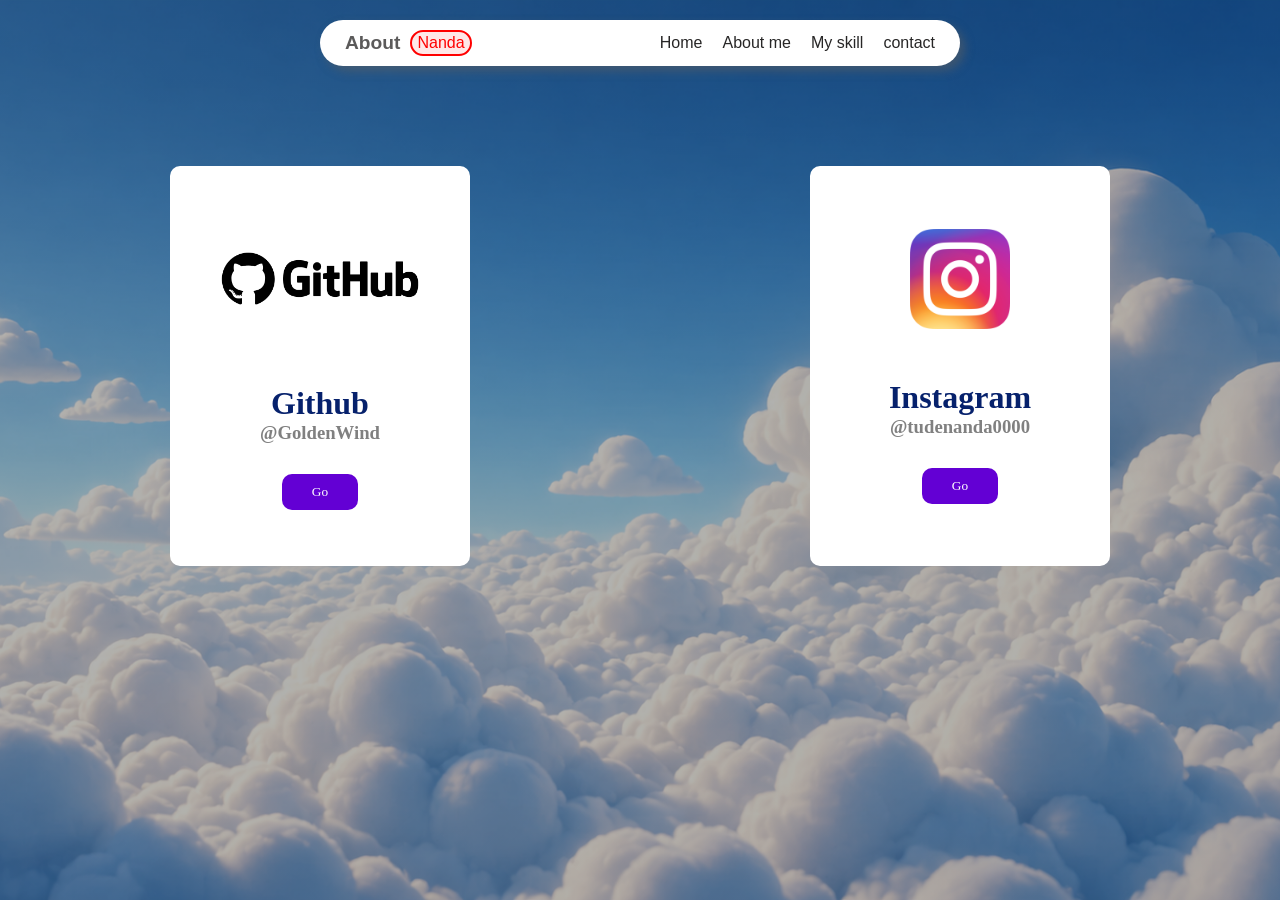
<file: contact/index.html>
<!DOCTYPE html>
<html lang="en">
<head>
    <meta charset="UTF-8">
    <meta name="viewport" content="width=device-width, initial-scale=1.0">
    <title>my skill</title>
    <link rel="stylesheet" href="/style.css">
</head>
<body>
    <!-- navigasi bar -->
         <nav class="navbarcontainer">
            <div class="logo">
                <h2 class="first">About</h2>
                <h2 class="second">Nanda</h2>
            </div>
            <div class="navbar">
                <ul>
                    <li><a href="/index.html">Home</a></li>
                    <li><a href="/index.html#about">About me</a></li>
                    <li><a href="/my skil/index.html">My skill</a></li>
                    <li><a href="#contact">contact</a></li>
                </ul>
            </div>
        <div class="humburger-menu">
            <i class="fa-solid fa-bars"></i>
        </div>
         </nav>
          <!-- mavigasi bar end -->       
        <div class="contact-page">
            <div class="contact-card github">
                <img src="/img/github.png" alt="">
                <h2>Github</h2>
                <h3>@GoldenWind</h3>
                <button><a href="https://github.com/anandaastika37-ai">Go</a></button>
            </div>
            <div class="contact-card instagram">
                <img src="/img/instagram.png" alt="">
                <h2>Instagram</h2>
                <h3>@tudenanda0000</h3>
                <button><a href="https://instagram.com/tudenanda0000">Go</a></button>
            </div>
         </div>
</body>
</html>
</file>
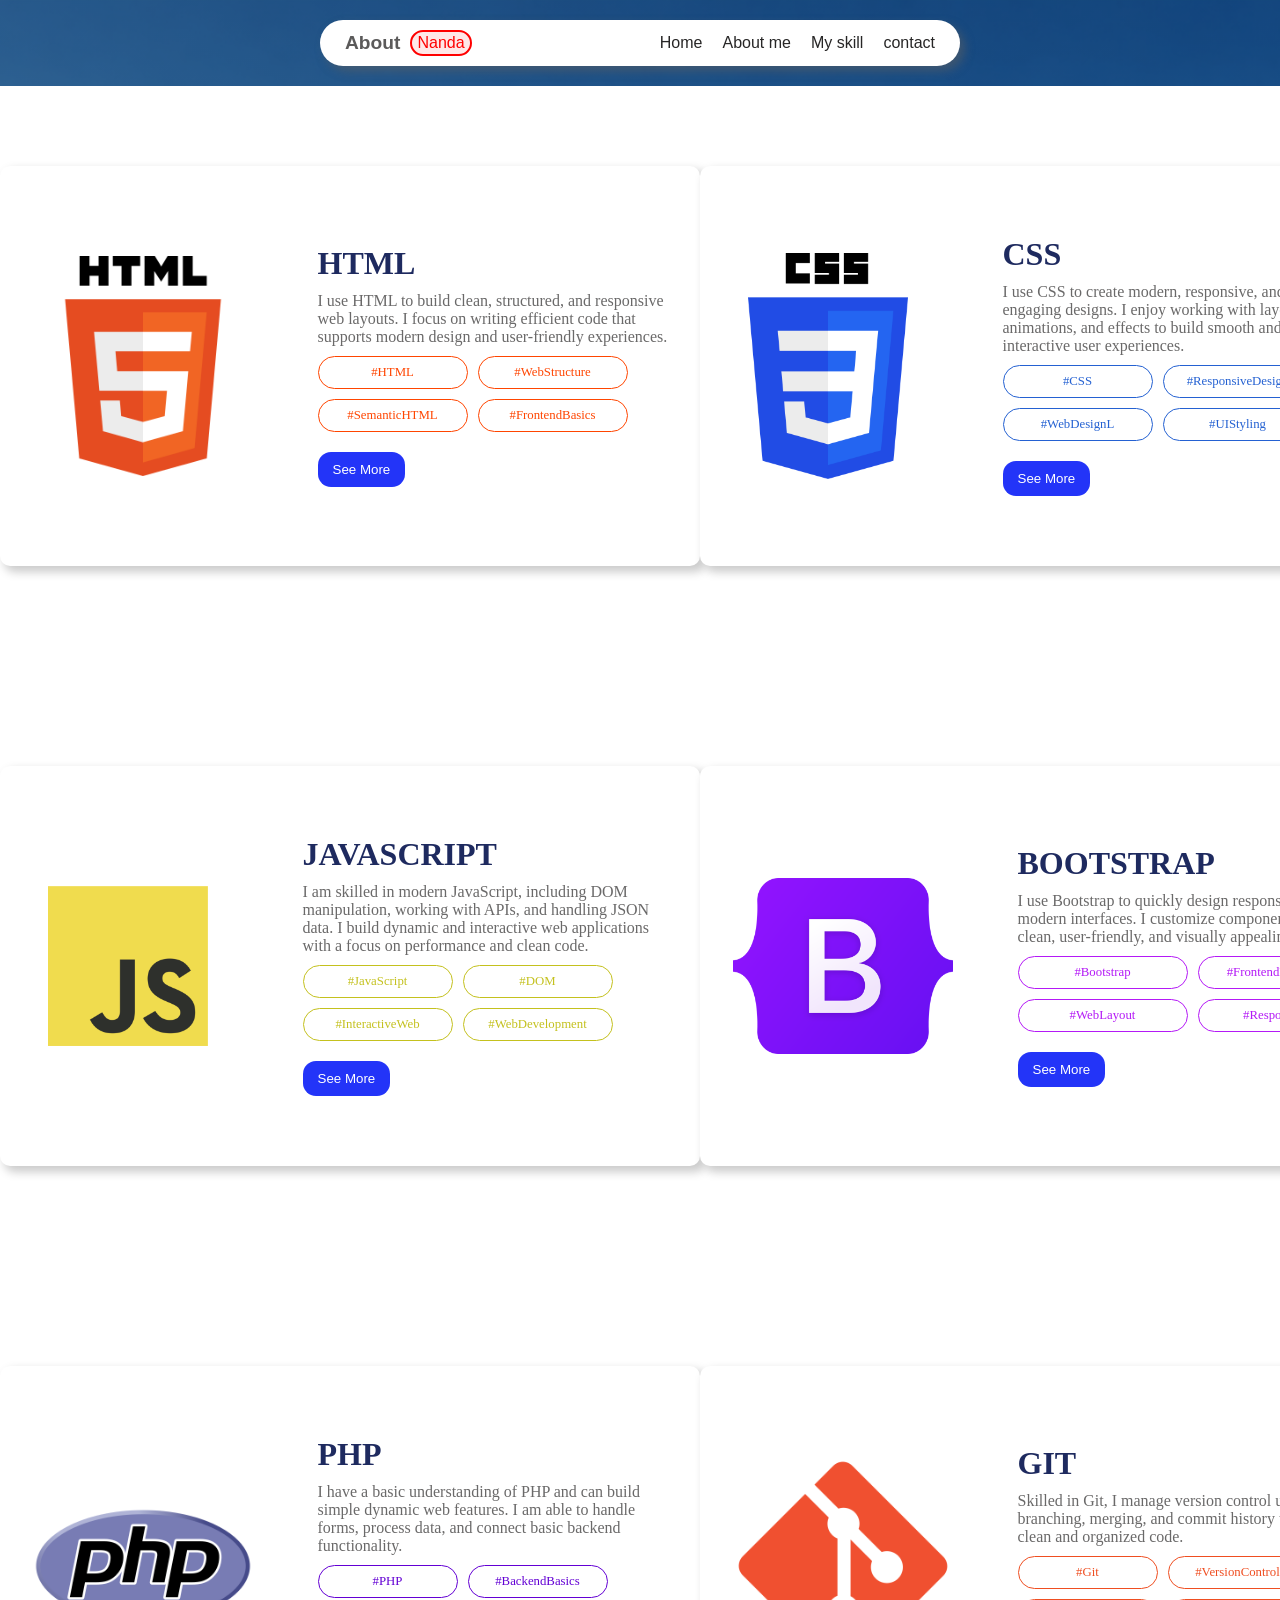
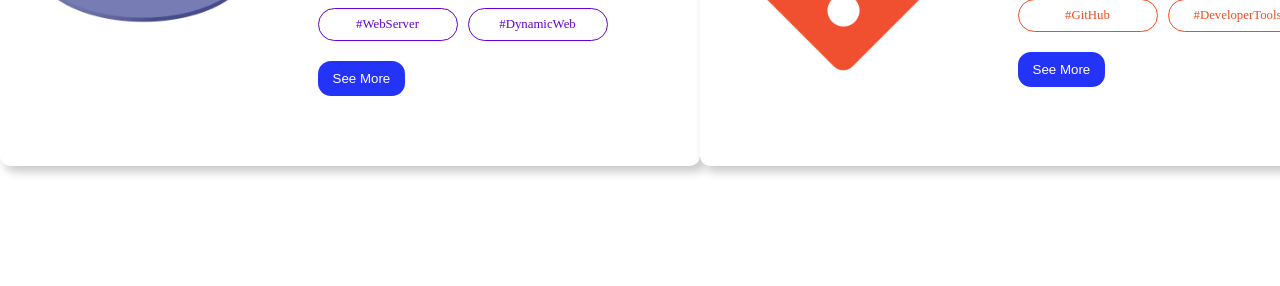
<file: my skil/index.html>
<!DOCTYPE html>
<html lang="en">
<head>
    <meta charset="UTF-8">
    <meta name="viewport" content="width=device-width, initial-scale=1.0">
    <title>my skill</title>
    <link rel="stylesheet" href="/style.css">
</head>
<body>
    <!-- navigasi bar -->
         <nav class="navbarcontainer">
            <div class="logo">
                <h2 class="first">About</h2>
                <h2 class="second">Nanda</h2>
            </div>
            <div class="navbar">
                <ul>
                    <li><a href="/index.html">Home</a></li>
                    <li><a href="/index.html#about">About me</a></li>
                    <li><a href="#skill">My skill</a></li>
                    <li><a href="/contact/index.html">contact</a></li>
                </ul>
            </div>
        <div class="humburger-menu">
            <i class="fa-solid fa-bars"></i>
        </div>
         </nav>
          <!-- mavigasi bar end -->
           <!-- mySkill -->
         <div class="myskill-page" id="skill">
            <div class="skill-card html">
                <img src="/img/500px-HTML5_logo_and_wordmark.svg.png" alt="">
                <div class="deskripsi-skill">
                    <h2>HTML</h2>
                    <p>I use HTML to build clean, structured, and responsive web layouts. I focus on writing efficient code that supports modern design and user-friendly experiences.</p>
                    <div class="hastag">
                    <li>#HTML</li>
                    <li>#WebStructure</li>
                    <li>#SemanticHTML</li>
                    <li>#FrontendBasics</li>
                    </div>
                    <button><a href="">See More</a></button>
                </div>
            </div>
            <div class="skill-card css">
                <img src="/img/500px-CSS3_logo_and_wordmark.svg.png" alt="">
                <div class="deskripsi-skill">
                    <h2>CSS</h2>
                    <p>I use CSS to create modern, responsive, and visually engaging designs. I enjoy working with layouts, animations, and effects to build smooth and interactive user experiences.</p>
                    <div class="hastag">
                    <li>#CSS</li>
                    <li>#ResponsiveDesign</li>
                    <li>#WebDesignL</li>
                    <li>#UIStyling</li>
                    </div>
                    <button><a href="">See More</a></button>
                </div>
            </div>
            <div class="skill-card js">
                <img src="/img/500px-JavaScript-logo.png" alt="">
                <div class="deskripsi-skill">
                    <h2>JAVASCRIPT</h2>
                    <p>I am skilled in modern JavaScript, including DOM manipulation, working with APIs, and handling JSON data. I build dynamic and interactive web applications with a focus on performance and clean code.</p>
                    <div class="hastag">
                    <li>#JavaScript</li>
                    <li>#DOM </li>
                    <li>#InteractiveWeb</li>
                    <li>#WebDevelopment</li>
                    </div>
                    <button><a href="">See More</a></button>
                </div>
            </div>
            <div class="skill-card bs">
                <img src="/img/960px-Bootstrap_logo.svg (1).png" alt="">
                <div class="deskripsi-skill">
                    <h2>BOOTSTRAP</h2>
                    <p>I use Bootstrap to quickly design responsive and modern interfaces. I customize components to create clean, user-friendly, and visually appealing layouts.</p>
                    <div class="hastag">
                    <li>#Bootstrap</li>
                    <li>#FrontendFramework</li>
                    <li>#WebLayout</li>
                    <li>#ResponsiveUI</li>
                    </div>
                    <button><a href="">See More</a></button>
                </div>
            </div>
            <div class="skill-card php">
                <img src="/img/500px-PHP-logo.svg.png" alt="">
                <div class="deskripsi-skill">
                    <h2>PHP</h2>
                    <p>I have a basic understanding of PHP and can build simple dynamic web features. I am able to handle forms, process data, and connect basic backend functionality.</p>
                    <div class="hastag">
                    <li>#PHP</li>
                    <li>#BackendBasics</li>
                    <li>#WebServer</li>
                    <li>#DynamicWeb</li>
                    </div>
                    <button><a href="">See More</a></button>
                </div>
            </div>
            <div class="skill-card git">
                <img src="/img/500px-Git_icon.svg.png" alt="">
                <div class="deskripsi-skill">
                    <h2>GIT</h2>
                    <p>Skilled in Git, I manage version control using branching, merging, and commit history to maintain clean and organized code.</p>
                    <div class="hastag">
                    <li>#Git</li>
                    <li>#VersionControl</li>
                    <li>#GitHub</li>
                    <li>#DeveloperTools</li>
                    </div>
                    <button><a href="">See More</a></button>
                </div>
            </div>
         </div>
        <!-- mySkillend -->
</body>
</html>
</file>
<file: style.css>
*{
    margin: 0;
    padding: 0;
    box-sizing: border-box;
}


body{
    position: relative;
    margin: 0;
}

body::before{
    content: "";
    position: fixed;
    inset: 0;
    background: 
        linear-gradient(rgba(0,0,0,0.3), rgba(0,0,0,0.3)),
        url(/img/background.png);
    background-size: cover;
    background-position: center;
    background-attachment: fixed;
    z-index: -1;
}

.container{
    display: flex;
    flex-direction: column;
    align-items: center;
}

.navbarcontainer{
    display: flex;
    align-items: center;
    justify-content: space-between;
    width: 50%;
    margin: 20px auto;
    background-color: white;
    font-family: "Poppins", sans-serif;
    padding: 10px 25px;
    border-radius: 30px;
    box-shadow: 5px 5px 10px 0px rgba(95, 95, 95, 0.521);
}

.logo{
    display: flex;
    align-items: center;
    justify-content: center;
    gap: 10px;
    cursor: pointer;
}

.first{
    color: #5b5a5a;
    font-size: 1.2rem;
    font-family: sans-serif;
}

.second{
    font-size: 1rem;
    color: red;
    background-color: rgba(255, 170, 170, 0.267);
    border: 2px red solid;
    padding: 2px 5px;
    border-radius: 20px;
    font-weight: 450;
}

.navbar > ul{
    display: flex;
    align-items: center;
    justify-content: space-around;
    gap: 20px;
    list-style: none;
}

.navbar ul li{
    position: relative;
    cursor: pointer;
}

.navbar > ul > li::before{
    content: '';
    position: absolute;
    left: 0px;
    bottom: -3px;
    background-color: #272626;
    width: 100%;
    transform: scale(0);
    transform-origin: center;
    height: 3px;
    transition: transform .5s ease-in-out;
    border-radius: 10px;
}

.navbar > ul > li:hover::before{
    transform: scale(.6);
    height: 3px;
}

.navbar > ul > li > a{
    text-decoration: none;
    color: #272626;
    font-weight: 500;
}

.humburger-menu{
    display: none;
}

/* navbar responesif */
@media (max-width : 1200px){
    .navbarcontainer{
        width: 80%;
        font-size: clamp(.9rem ,2vw ,1rem);
        cursor: pointer;
    }
}

@media (max-width: 650px){
    .humburger-menu{
        display: flex;
        font-size: 1.4rem;
    }
    .navbarcontainer{
        width: 90%;
        background: transparent;
        box-shadow: none;
    }

    .navbar > ul{
        background-color: rgb(255, 255, 255);
        position: absolute;
        display: flex;
        justify-content: center;
        align-items: end;
        flex-direction: column;
        right: 55px;
        top: 80px;
        padding: 20px 20px 20px 50px;
        border-radius: 10px;
        box-shadow: 5px 5px 10px 0px rgb(196, 195, 195);
    }
    .navbar ul li a{
        padding: 10px;
        transition: .4s;
    }
    .navbar ul li a:hover{
        background-color: #272626;
        border-radius: 10px;
        color: white;
    }

    .navbar ul li::before{
        content: none;
    }

}

/* conten */

/* welcome page */
.conten-container{
    display: flex;
    align-items: center;
    justify-content: space-around;
    height: 100vh;
    width: 100%;
    gap: 50px;
    flex-direction: column;
}
.welcome-page{
    display: flex;
    align-items: center;
    justify-content: center;
    gap: 60px;
    margin-top: 50px;
}

.welcome-page .say-welcome .wlc{
    font-size: 7rem;
    font-family: "DynaPuff", system-ui;
    color: white;
    text-shadow: 0px 0px 10px white;
}
.welcome-page .say-welcome .web{
    font-family: "Montserrat", sans-serif;
    font-size: 2rem;
    color: rgb(95, 152, 227);
    background-color: white;
    padding: 10px;
    width: 450px;
    display: flex;
    justify-content: center;
    border-radius: 10px;
    box-shadow: 0px 0px 10px 1px white;
}

.say-welcome p{
    max-width: 600px;
    margin-top: 30px;
    font-family: "Montserrat", sans-serif;
    color: rgb(255, 255, 255);
}

.buttonWlc{
    background-color: red;
    padding: 10px 20px;
    border-radius: 10px;
    width: 140px;
    display: flex;
    align-items: center;
    justify-content: center;
    margin-top: 50px;
}

.buttonWlc a{
    font-family: sans-serif;
    color: aliceblue;
    text-decoration: none;
}

.welcome-page .img-welcome img{
    width: 500px;
}
/* welcome page end */
/* aboutme page */
.few-container{
    width: 100%;
}
.aboutme-page{
    background: linear-gradient(50deg , rgb(79, 79, 255) 60% ,rgb(254, 254, 254) 40%);
    width: 100%;
    height: 800px;
    display: grid;
    grid-template-columns: 40% 60%;
    justify-items: center;
    align-items: center;

}
.left-side{
    width: 0;
    height: 60%;
    border-radius: 10px;
    background-color: #ffffff;
    box-shadow: 5px 5px 10px rgb(73, 73, 73);
    opacity: 0;
    transition: 1s ease-in-out;
}
.showleft{
    width: 80%;
    opacity: 1;
}
.right-side{
    width: 0;
    height: 60%;
    border-radius: 10px;
    background-color: #fff8f8;
    box-shadow: 5px 5px 10px rgb(73, 73, 73);
    display: flex;
    align-items: center;
    justify-content: center;
    flex-direction: column;
    gap: 20px;
    opacity: 0;
    transition: 1s ease-in-out;
}

.showRight{
    width: 95%;
    opacity: 1;
}

.introduce{
    width: 90%;
    height: 200px;
    font-family: "Roboto", sans-serif;
    display: flex;
    flex-direction: column;
    align-items: start;
    justify-content: space-around;

}
.name{
    font-weight: 900;
    color: #322f2f;
    font-size: 3rem;
}
.role{
    font-weight: 700;
    border: 1px blue solid;
    color: rgb(8, 86, 255);
    background-color: rgba(145, 182, 255, 0.245);
    width: 170px;
    padding: 5px;
    border-radius: 20px;
    display: flex;
    justify-content: center;

}
.location{
    color: #4d4747;
}
.location > i {
    color: rgb(227, 60, 60);
}
.introduce p{
    width: 65%;
    border-left: 3px solid rgb(41, 41, 253);
    padding-left: 10px;
    font-family: "Montserrat", sans-serif;
}
.learnmore{
    width: 90%;
}

.learnmore button {
    background-color: rgb(76, 76, 235);
    border: none;
    outline: none;
    border-radius: 7px;
    padding: 10px 15px;
}

.learnmore > button > a{
    color: white;
    text-decoration: none;
}

.hoby-card{
    width: 90%;
    /* border: solid 1px darkblue; */
    display: grid;
    grid-template-columns: 50% 50%;
    justify-items: start;
}

.card{
    width: 0;
    height: 150px;
    background-color: #ffffff;
    border-radius: 10px;
    /* box-shadow: 4px 4px 7px rgba(199, 198, 198, 0.644); */
    display: flex;
    justify-content: center;
    align-items: center;
    font-family: "Montserrat", sans-serif;
    color: #083ceb;
    padding: 15px;
    transition: 1s ease-in;
    opacity: 0;

}

.showcardHobi{
    opacity: 1;
    width: 90%;
    box-shadow: 4px 4px 7px rgba(199, 198, 198, 0.644);
}

.card img{
    width: 180px;
}

.ket p{
    margin-top: 10px;
    font-family: sans-serif;
    font-size: .6rem;
    color: #888787;
}

.myskill-page{
    width: 100%;
    height: 200vh;
    background-color: white;
    display: grid;
    grid-template-columns: 1fr  1fr ;
    grid-template-rows:  1fr  1fr 1fr;
    justify-items: center;
    align-items: center;
}

.skill-card{
    width: 700px;
    height: 400px;
    background-color: #ffffff;
    border-radius: 10px;
    box-shadow: 5px 5px 10px 1px rgb(203, 203, 203);
    display: flex;
    align-items: center;
    justify-content: space-around;
    transform: translateY(-20px);
    /* opacity: 0;
    transition: 1s; */
}

/* .showskill{
    transform: translateY(20px);
    opacity: 1;
} */

.deskripsi-skill{
    width: 350px;
    font-family: "Poppins";
    color: #6a6969;
}

.deskripsi-skill button{
    border: none;
    outline: none;
    padding: 10px 15px;
    background-color: rgb(35, 52, 248);
    border-radius: 13px;
    margin-top: 10px;

}

.deskripsi-skill > button:hover{
    background-color: #325aa5;
}

.deskripsi-skill > button > a{
    color: white;
    text-decoration: none;
}

.deskripsi-skill h2{
    font-family: "Montserrat";
    font-weight: 800;
    color: #1e2a5f;
    margin-bottom: 10px;
    font-size: 2rem;
}
.skill-card > img{
    max-width: 220px;
}

.js > img , .css > img{
    width: 160px;
}

.hastag{
    display: flex;
    align-items: start;
    justify-content: start;
    gap: 10px;
    margin: 10px 0px;
    flex-wrap: wrap;
}

.html .deskripsi-skill .hastag li{
    border: solid 1px orangered;
    color: orangered;
    border-radius: 17px;
    display: flex;
    align-items: center;
    justify-content: center;
    padding: 8px 15px;
    width: 150px;
    font-size: .8rem;
    list-style-type: none;
}
.css .deskripsi-skill .hastag li{
    border: solid 1px #2461d2;
    color: #2461d2;
    border-radius: 17px;
    display: flex;
    align-items: center;
    justify-content: center;
    padding: 8px 15px;
    width: 150px;
    font-size: .8rem;
    list-style-type: none;
}
.js .deskripsi-skill .hastag li{
    border: solid 1px #c4c11e;
    color: #c4c11e;
    border-radius: 17px;
    display: flex;
    align-items: center;
    justify-content: center;
    padding: 8px 15px;
    width: 150px;
    font-size: .8rem;
    list-style-type: none;
}
.bs .deskripsi-skill .hastag li{
    border: solid 1px #b419f6;
    color: #b419f6;
    border-radius: 17px;
    display: flex;
    align-items: center;
    justify-content: center;
    padding: 8px 15px;
    width: 170px;
    font-size: .8rem;
    list-style-type: none;
}
.php .deskripsi-skill .hastag li{
    border: solid 1px #6300d4;
    color: #6300d4;
    border-radius: 17px;
    display: flex;
    align-items: center;
    justify-content: center;
    padding: 8px 15px;
    width: 140px;
    font-size: .8rem;
    list-style-type: none;
}
.git .deskripsi-skill .hastag li{
    border: solid 1px #ef4e21;
    color: #ef4e21;
    border-radius: 17px;
    display: flex;
    align-items: center;
    justify-content: center;
    padding: 8px 15px;
    width: 140px;
    font-size: .8rem;
    list-style-type: none;
}

/* aboutme page end */
/* contact */

.contact-page{
    margin-top: 100px;
    width: 100%;
    display: flex;
    align-items: center;
    justify-content: space-around;
    transition: 1s;
}

.contact-card{
    width: 300px;
    height: 400px;
    background-color: white;
    display: flex;
    align-items: center;
    justify-content: center;
    flex-direction: column;
    font-family: "Montserrat";
    border-radius: 10px;
    color: gray;
}

.contact-card button{
    border: none;
    outline: none;
    padding: 10px 30px;
    background-color: #6300d4;
    border-radius: 10px;
    margin-top: 30px;

}

.contact-card h2{
    font-weight: 800;
    font-size: 2rem;
    color: rgb(6, 33, 108);
}

.contact-card button:hover{
    background-color: #6a6969;
}

.contact-card button a{
    color: white;
    text-decoration: none;
    font-family: "Montserrat";
}

.github img{
    width: 200px;
    margin-bottom: 50px;
}

.instagram img{
    width: 100px;
    margin-bottom: 50px;
}

footer{
    width: 100%;
    height: 20vh;
    background-color: #727171;
}

footer p{
    color: rgb(219, 219, 219);
    font-family: sans-serif;
    text-align: start;
    margin-top: 10px;
}

.left-side{
    display : flex;
    align-items: center;
    justify-content: center;
    position: relative;
}

.profil{
    border-radius: 50%;
    border: 4px blue solid;
}

.checklist{
    position: absolute;
    right: 25%;
    bottom: 15%;
}
</file>
